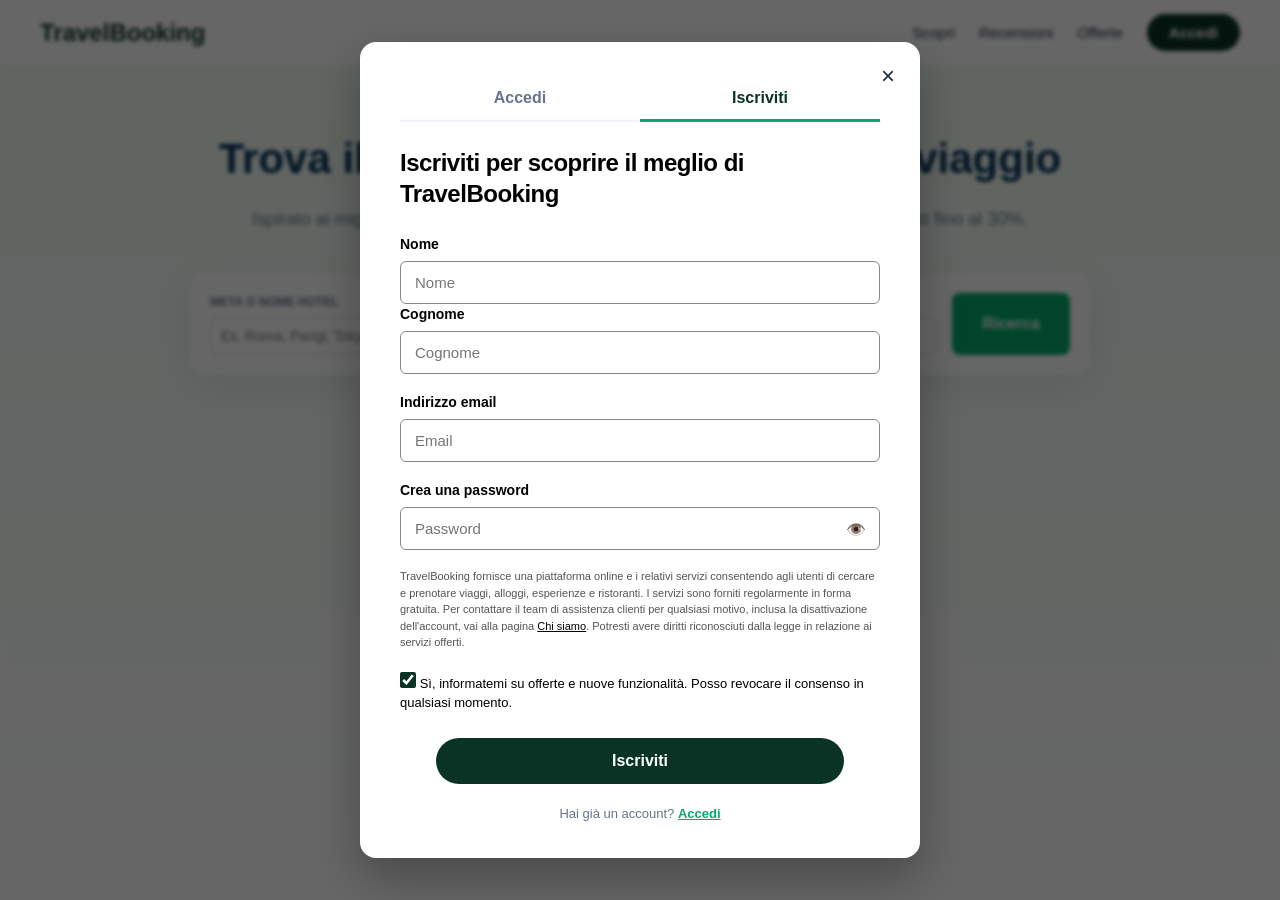
<file: WebContent/loginPage.html>
<!DOCTYPE html>
<html lang="it">
<head>
    <meta charset="UTF-8">
    <meta name="viewport" content="width=device-width, initial-scale=1.0">
    <title>TravelBooking Agenzia di Viaggi - Prenota Voli, Hotel e Esperienze</title>
    <link rel="stylesheet" href="logStyle.css">
</head>
<body>

    <header class="navbar">
        <a href="#" class="logo">
            <span>TravelBooking</span>
        </a>
        <nav>
            <ul class="nav-links">
                <li><a href="#">Scopri</a></li>
                <li><a href="#">Recensioni</a></li>
                <li><a href="#">Offerte</a></li>
                <li><a href="#" id="openModalBtn" class="btn-nav-login">Accedi</a></li>
            </ul>
        </nav>
    </header>

    <main class="hero">
        <h1>Trova il meglio per il tuo prossimo viaggio</h1>
        <p>Ispirato ai migliori servizi di prenotazione globali. Accedi per sbloccare sconti riservati fino al 30%.</p>
        
        <div class="search-container">
            <div class="search-field">
                <label>Meta o Nome Hotel</label>
                <input type="text" placeholder="Es. Roma, Parigi, Tokyo...">
            </div>
            <div class="search-field">
                <label>Check-in / Check-out</label>
                <input type="text" placeholder="Aggiungi date">
            </div>
            <button class="btn-search">Ricerca</button>
        </div>
    </main>

    <div class="modal-overlay" id="authModal">
        <div class="modal-box" id="modalBox">
            
            <button class="modal-close" id="closeModalBtn" aria-label="Chiudi finestra">&times;</button>
            
            <div class="auth-tabs">
                <button class="tab-btn" id="tabLogin">Accedi</button>
                <button class="tab-btn active" id="tabSignup">Iscriviti</button>
            </div>

            <h2 class="modal-title" id="modalTitle">Iscriviti per scoprire il meglio di TravelBooking</h2>

            <form class="auth-form" id="authForm" action="AuthServlet" method="POST">
                
                <input type="hidden" name="actionType" id="actionType" value="signup">

                <div class="form-row signup-only">
                    <div class="form-group">
                        <label for="regNome">Nome</label>
                        <input type="text" id="regNome" name="nome" placeholder="Nome">
                    </div>
                    <div class="form-group">
                        <label for="regCognome">Cognome</label>
                        <input type="text" id="regCognome" name="cognome" placeholder="Cognome">
                    </div>
                </div>

                <div class="form-group">
                    <label for="authEmail">Indirizzo email</label>
                    <input type="email" id="authEmail" name="email" placeholder="Email" required>
                </div>

                <div class="form-group">
                    <label for="authPassword" id="passwordLabel">Crea una password</label>
                    <input type="password" id="authPassword" name="password" placeholder="Password" required>
                    <span class="password-toggle" id="passwordToggle" role="button" aria-label="Mostra password">👁️</span>
                </div>

                <div class="legal-text" id="legalText">
                    TravelBooking fornisce una piattaforma online e i relativi servizi consentendo agli utenti di cercare e prenotare viaggi, alloggi, esperienze e ristoranti. I servizi sono forniti regolarmente in forma gratuita. Per contattare il team di assistenza clienti per qualsiasi motivo, inclusa la disattivazione dell'account, vai alla pagina <a href="#">Chi siamo</a>. Potresti avere diritti riconosciuti dalla legge in relazione ai servizi offerti.
                </div>

                <label class="marketing-checkbox signup-only">
                    <input type="checkbox" name="newsletter" value="true" checked>
                    <span>Sì, informatemi su offerte e nuove funzionalità. Posso revocare il consenso in qualsiasi momento.</span>
                </label>

                <button type="submit" class="btn-submit" id="btnSubmit">Iscriviti</button>
            </form>

            <div class="toggle-form-link" id="toggleFormLink">
                Hai già un account? <span id="switchToLogin">Accedi</span>
            </div>

        </div>
    </div>

    <script>
        const modalOverlay = document.getElementById('authModal');
        const modalBox = document.getElementById('modalBox');
        const openModalBtn = document.getElementById('openModalBtn');
        const closeModalBtn = document.getElementById('closeModalBtn');
        
        const tabLogin = document.getElementById('tabLogin');
        const tabSignup = document.getElementById('tabSignup');
        
        const modalTitle = document.getElementById('modalTitle');
        const passwordLabel = document.getElementById('passwordLabel');
        const btnSubmit = document.getElementById('btnSubmit');
        const actionType = document.getElementById('actionType');
        const toggleFormLink = document.getElementById('toggleFormLink');
        
        const passwordInput = document.getElementById('authPassword');
        const passwordToggle = document.getElementById('passwordToggle');

        const regNome = document.getElementById('regNome');
        const regCognome = document.getElementById('regCognome');

        openModalBtn.addEventListener('click', (e) => {
            e.preventDefault();
            modalOverlay.classList.add('active');
        });

        closeModalBtn.addEventListener('click', () => {
            modalOverlay.classList.remove('active');
        });

        modalOverlay.addEventListener('click', (e) => {
            if (e.target === modalOverlay) {
                modalOverlay.classList.remove('active');
            }
        });

        function setLoginMode() {
            modalBox.classList.add('mode-login');
            tabLogin.classList.add('active');
            tabSignup.classList.remove('active');
            
            modalTitle.textContent = "Accedi al tuo account TravelBooking";
            passwordLabel.textContent = "Inserisci la tua password";
            btnSubmit.textContent = "Accedi";
            actionType.value = "login";
            toggleFormLink.innerHTML = 'Non hai un account? <span id="switchToSignup">Iscriviti</span>';
            
            regNome.removeAttribute('required');
            regCognome.removeAttribute('required');

            document.getElementById('switchToSignup').addEventListener('click', setSignupMode);
        }

        function setSignupMode() {
            modalBox.classList.remove('mode-login');
            tabSignup.classList.add('active');
            tabLogin.classList.remove('active');
            
            modalTitle.textContent = "Iscriviti per scoprire il meglio di TravelBooking";
            passwordLabel.textContent = "Crea una password";
            btnSubmit.textContent = "Iscriviti";
            actionType.value = "signup";
            toggleFormLink.innerHTML = 'Hai già un account? <span id="switchToLogin">Accedi</span>';
            
            regNome.setAttribute('required', '');
            regCognome.setAttribute('required', '');

            document.getElementById('switchToLogin').addEventListener('click', setLoginMode);
        }

        tabLogin.addEventListener('click', setLoginMode);
        tabSignup.addEventListener('click', setSignupMode);
        document.getElementById('switchToLogin').addEventListener('click', setLoginMode);

        passwordToggle.addEventListener('click', () => {
            if (passwordInput.type === 'password') {
                passwordInput.type = 'text';
                passwordToggle.textContent = '🔒';
            } else {
                passwordInput.type = 'password';
                passwordToggle.textContent = '👁️';
            }
        });

        window.addEventListener('DOMContentLoaded', () => {
            setTimeout(() => {
                modalOverlay.classList.add('active');
            }, 800);
        });
    </script>
</body>
</html>
</file>
<file: WebContent/logStyle.css>
@charset "UTF-8";

/* CSS RESET & GENERAL STYLES */
*, *::before, *::after {
    box-sizing: border-box;
    margin: 0;
    padding: 0;
}

:root {
    --primary-green: #00aa6c;
    --dark-emerald: #093325;
    --expedia-blue: #002f56;
    --text-main: #1e293b;
    --text-muted: #64748b;
    --bg-light: #f8fafc;
    --border-color: #cbd5e1;
    --radius: 8px;
    --font-family: 'Segoe UI', Roboto, Helvetica, Arial, sans-serif;
}

body {
    font-family: var(--font-family);
    color: var(--text-main);
    background-color: #ffffff;
    overflow-x: hidden;
    line-height: 1.5;
}

/* NAVBAR SULLO SFONDO */
.navbar {
    display: flex;
    justify-content: space-between;
    align-items: center;
    padding: 15px 40px;
    border-bottom: 1px solid #e2e8f0;
    background: #fff;
}

.logo {
    font-size: 24px;
    font-weight: 800;
    color: var(--dark-emerald);
    display: flex;
    align-items: center;
    gap: 8px;
    text-decoration: none;
}

.nav-links {
    display: flex;
    list-style: none;
    gap: 24px;
    align-items: center;
}

.nav-links a {
    text-decoration: none;
    color: var(--text-main);
    font-weight: 500;
    font-size: 15px;
    transition: color 0.2s;
}

.nav-links a:hover {
    color: var(--primary-green);
}

.btn-nav-login {
    background-color: var(--dark-emerald);
    color: #fff !important;
    padding: 10px 22px;
    border-radius: 20px;
    font-weight: 600 !important;
    transition: background 0.2s;
}

.btn-nav-login:hover {
    background-color: #124d39;
}

/* HERO SECTION DI SFONDO */
.hero {
    padding: 60px 40px;
    background: linear-gradient(to bottom, #f0fdf4, #ffffff);
    text-align: center;
    min-height: 85vh;
}

.hero h1 {
    font-size: 42px;
    color: var(--expedia-blue);
    margin-bottom: 16px;
    font-weight: 700;
}

.hero p {
    color: var(--text-muted);
    font-size: 18px;
    margin-bottom: 40px;
}

/* BARRA DI RICERCA */
.search-container {
    max-width: 900px;
    margin: 0 auto;
    background: #fff;
    padding: 20px;
    border-radius: 16px;
    box-shadow: 0 12px 40px rgba(0,0,0,0.08);
    display: flex;
    gap: 15px;
}

.search-field {
    flex: 1;
    text-align: left;
}

.search-field label {
    display: block;
    font-size: 12px;
    font-weight: 700;
    text-transform: uppercase;
    color: var(--text-muted);
    margin-bottom: 6px;
}

.search-field input {
    width: 100%;
    padding: 10px;
    border: 1px solid var(--border-color);
    border-radius: var(--radius);
    font-size: 14px;
}

.btn-search {
    background-color: var(--primary-green);
    color: white;
    border: none;
    padding: 0 30px;
    border-radius: var(--radius);
    font-weight: 700;
    font-size: 16px;
    cursor: pointer;
    transition: background 0.2s;
}

.btn-search:hover {
    background-color: #00915c;
}

/* MODAL POP-UP SYSTEM (Ispirazione Layout Foto) */
.modal-overlay {
    position: fixed;
    top: 0;
    left: 0;
    width: 100%;
    height: 100%;
    background-color: rgba(0, 0, 0, 0.6);
    backdrop-filter: blur(2px);
    display: flex;
    justify-content: center;
    align-items: center;
    z-index: 9999;
    opacity: 0;
    pointer-events: none;
    transition: opacity 0.3s ease;
}

.modal-overlay.active {
    opacity: 1;
    pointer-events: auto;
}

.modal-box {
    background-color: #ffffff;
    width: 100%;
    max-width: 560px;
    border-radius: 16px;
    box-shadow: 0 20px 50px rgba(0, 0, 0, 0.3);
    position: relative;
    padding: 35px 40px;
    max-height: 92vh;
    overflow-y: auto;
    transform: translateY(-20px);
    transition: transform 0.3s ease;
}

.modal-overlay.active .modal-box {
    transform: translateY(0);
}

.modal-close {
    position: absolute;
    top: 20px;
    right: 25px;
    background: none;
    border: none;
    font-size: 24px;
    color: #1e293b;
    cursor: pointer;
    font-weight: 300;
    transition: color 0.2s;
}

.modal-close:hover {
    color: #000;
}

.auth-tabs {
    display: flex;
    border-bottom: 2px solid #f1f5f9;
    margin-bottom: 25px;
}

.tab-btn {
    flex: 1;
    background: none;
    border: none;
    padding: 12px 0;
    font-size: 16px;
    font-weight: 700;
    color: var(--text-muted);
    cursor: pointer;
    text-align: center;
    transition: all 0.2s;
    border-bottom: 3px solid transparent;
    margin-bottom: -2px;
}

.tab-btn.active {
    color: var(--dark-emerald);
    border-bottom: 3px solid var(--primary-green);
}

.modal-title {
    font-size: 24px;
    font-weight: 800;
    color: #000000;
    line-height: 1.3;
    margin-bottom: 25px;
    text-align: left;
    letter-spacing: -0.5px;
}

/* FORM DI AUTENTICAZIONE */
.auth-form {
    display: flex;
    flex-direction: column;
}

.form-row {
    display: flex;
    gap: 15px;
    margin-bottom: 18px;
}

.form-group {
    display: flex;
    flex-direction: column;
    margin-bottom: 18px;
    position: relative;
}

.form-row .form-group {
    flex: 1;
    margin-bottom: 0;
}

.form-group label {
    font-size: 14px;
    font-weight: 700;
    color: #000000;
    margin-bottom: 6px;
}

.form-group input {
    width: 100%;
    padding: 12px 14px;
    border: 1px solid #888888;
    border-radius: 6px;
    font-size: 15px;
    color: var(--text-main);
    outline: none;
    transition: border-color 0.2s;
}

.form-group input:focus {
    border-color: var(--primary-green);
    box-shadow: 0 0 0 3px rgba(0, 170, 108, 0.15);
}

.password-toggle {
    position: absolute;
    right: 14px;
    top: 38px;
    cursor: pointer;
    color: var(--text-muted);
    user-select: none;
    display: flex;
    align-items: center;
}

.legal-text {
    font-size: 11px;
    color: #555555;
    line-height: 1.5;
    margin-bottom: 18px;
    text-align: left;
}

.legal-text a {
    color: #000;
    text-decoration: underline;
}

.marketing-checkbox {
    display: flex;
    align-items: flex-start;
    gap: 10px;
    font-size: 13px;
    color: #000000;
    margin-bottom: 25px;
    cursor: pointer;
    text-align: left;
}

.marketing-checkbox input {
    margin-top: 3px;
    accent-color: var(--dark-emerald);
    width: 16px;
    height: 16px;
}

.btn-submit {
    background-color: var(--dark-emerald);
    color: #ffffff;
    border: none;
    padding: 14px;
    border-radius: 25px;
    font-size: 16px;
    font-weight: 700;
    cursor: pointer;
    transition: background-color 0.2s;
    text-align: center;
    width: 85%;
    margin: 0 auto;
    display: block;
}

.btn-submit:hover {
    background-color: #051d15;
}

.toggle-form-link {
    text-align: center;
    margin-top: 20px;
    font-size: 13px;
    color: var(--text-muted);
}

.toggle-form-link span {
    color: var(--primary-green);
    cursor: pointer;
    font-weight: 700;
    text-decoration: underline;
}

/* Classi condizionali controllate dallo stato dei tab tramite JS */
.signup-only {
    display: block;
}

.modal-box.mode-login .signup-only {
    display: none;
}
</file>
